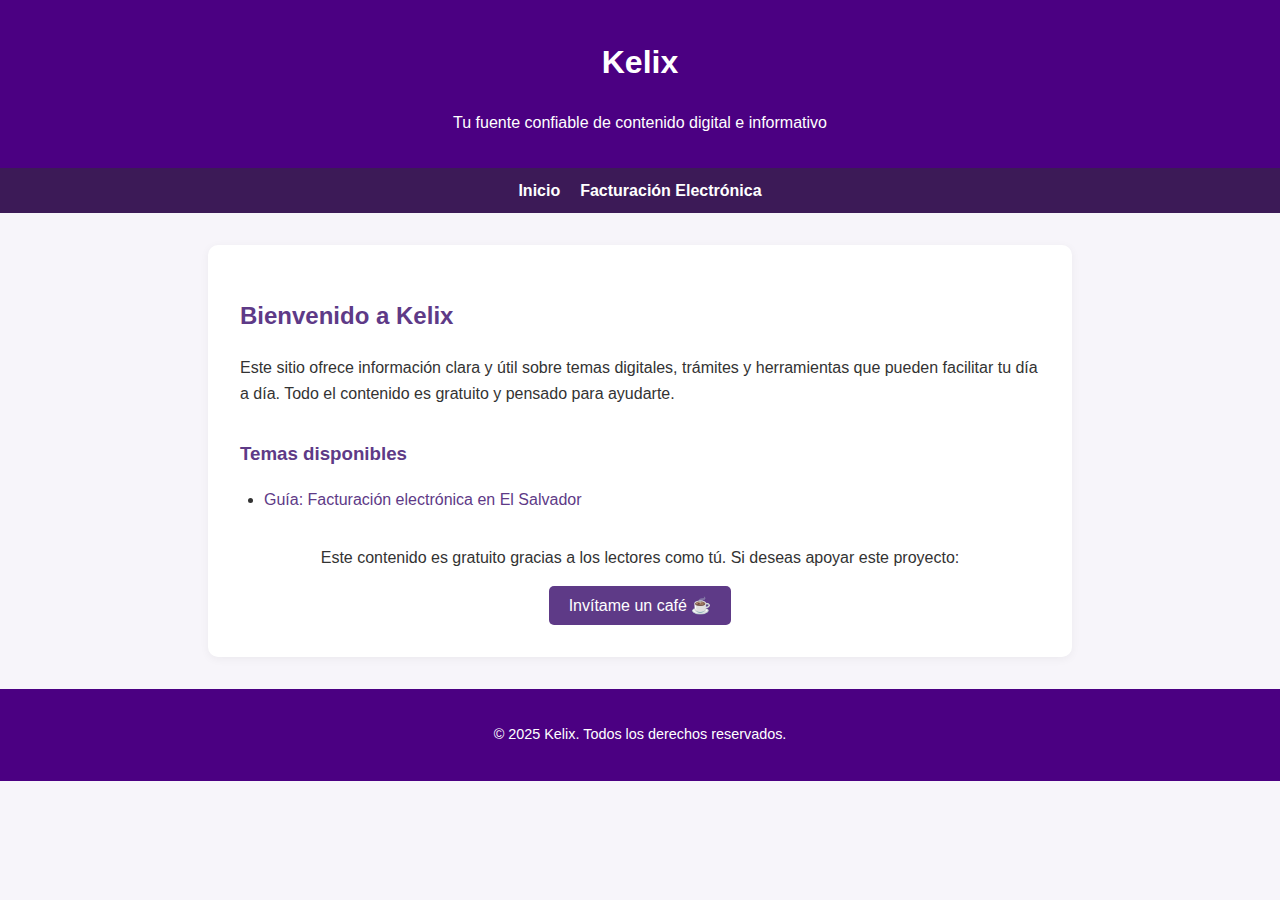
<file: index.html>
<!DOCTYPE html>
<html lang="es">
<head>
  <meta charset="UTF-8" />
  <meta name="viewport" content="width=device-width, initial-scale=1.0" />
  <meta name="description" content="Kelix - Página principal con acceso a contenidos útiles sobre temas digitales e informativos en El Salvador." />
  <title>Inicio - Kelix</title>
  <link rel="stylesheet" href="css/main.css" />
  <link rel="icon" href="favicon.ico" type="image/x-icon" />
</head>
<body>
  <header>
    <h1>Kelix</h1>
    <p>Tu fuente confiable de contenido digital e informativo</p>
  </header>

  <nav class="nav">
    <button class="menu-toggle" aria-label="Abrir menú">&#9776;</button>
    <ul class="nav-links">
      <li><a href="/index.html">Inicio</a></li>
      <li><a href="/facturacionElectronica.html">Facturación Electrónica</a></li>
    </ul>
  </nav>

  <main>
    <section>
      <h2>Bienvenido a Kelix</h2>
      <p>Este sitio ofrece información clara y útil sobre temas digitales, trámites y herramientas que pueden facilitar tu día a día. Todo el contenido es gratuito y pensado para ayudarte.</p>
    </section>

    <section>
      <h3>Temas disponibles</h3>
      <ul>
        <li><a href="facturacionElectronica.html">Guía: Facturación electrónica en El Salvador</a></li>
        <!-- Aquí puedes ir agregando más enlaces a nuevas páginas -->
      </ul>
    </section>

    <div class="donate">
      <p>Este contenido es gratuito gracias a los lectores como tú. Si deseas apoyar este proyecto:</p>
      <a href="https://www.paypal.com/donate/?hosted_button_id=7G6JJPDKYYNGJ" target="_blank">
        <button>Invítame un café ☕</button>
      </a>
    </div>
  </main>

  <footer>
    <p>&copy; 2025 Kelix. Todos los derechos reservados.</p>
  </footer>
</body>
</html>
</file>
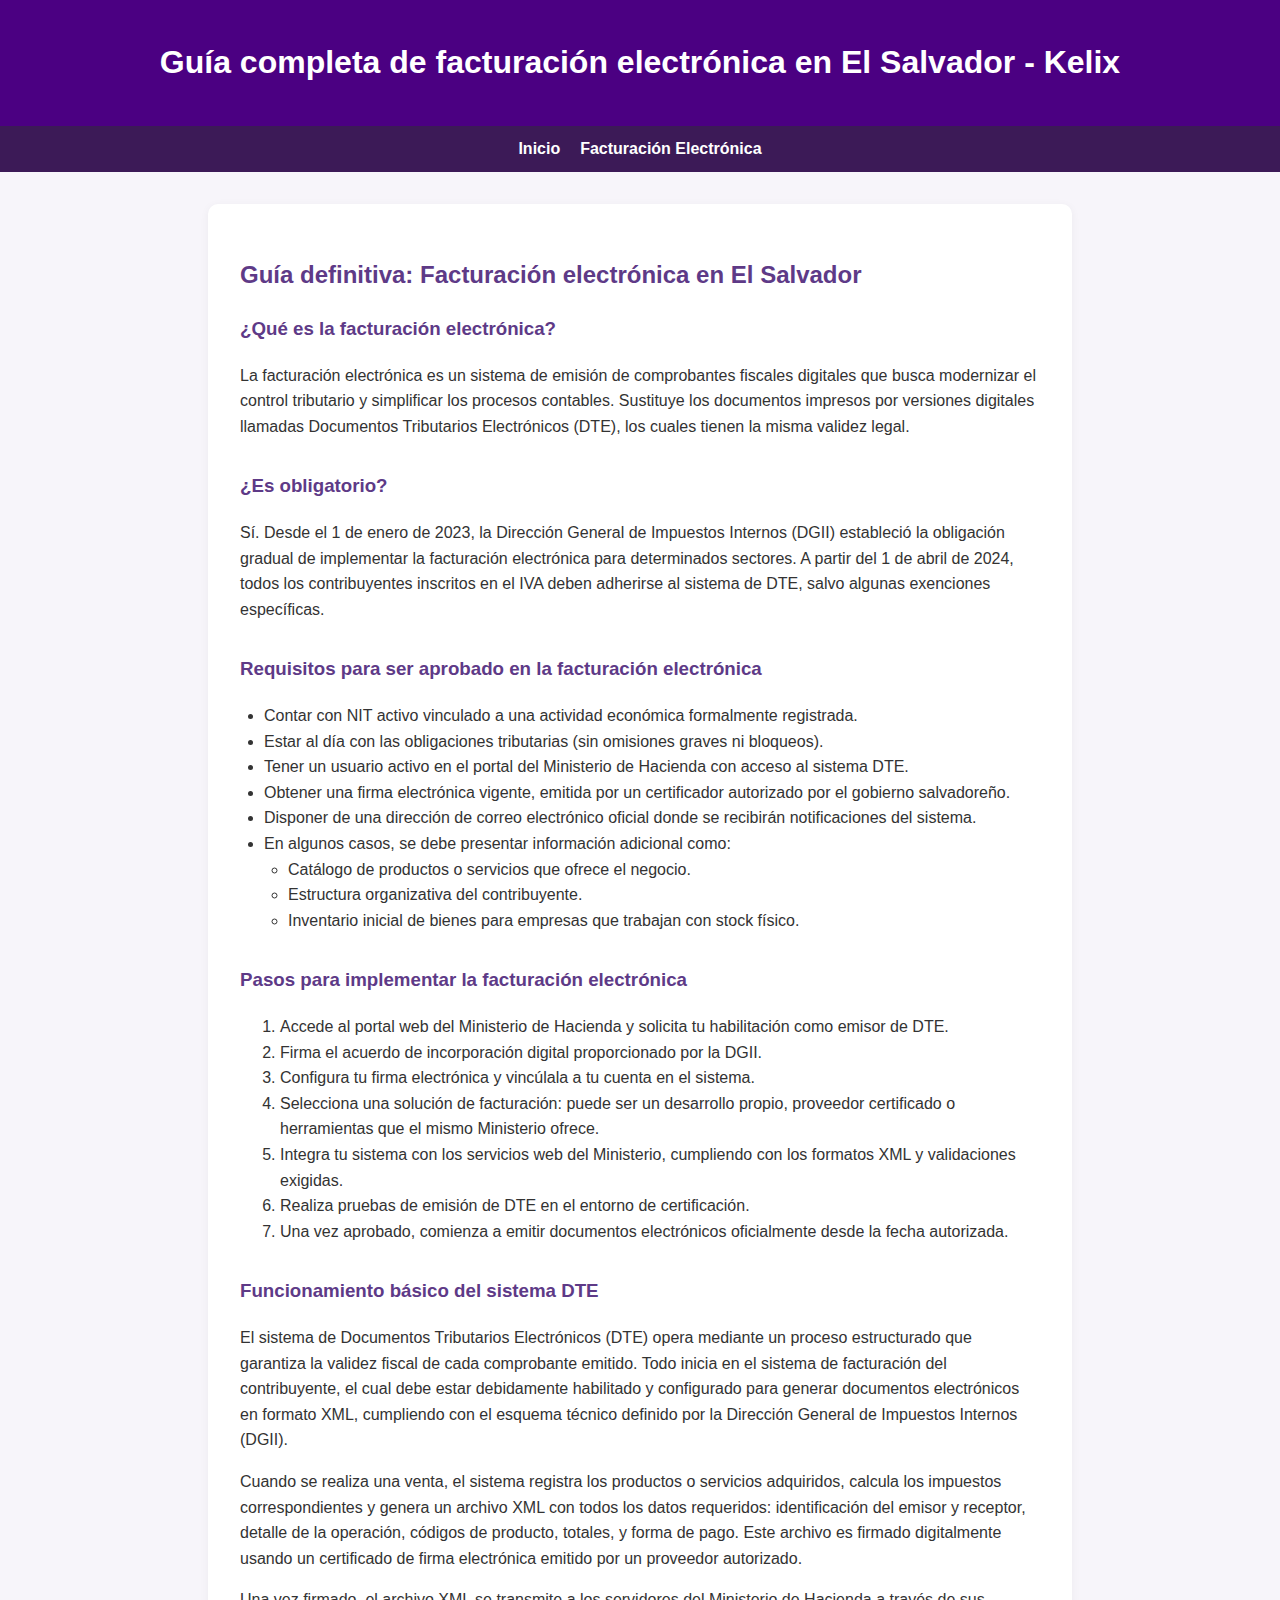
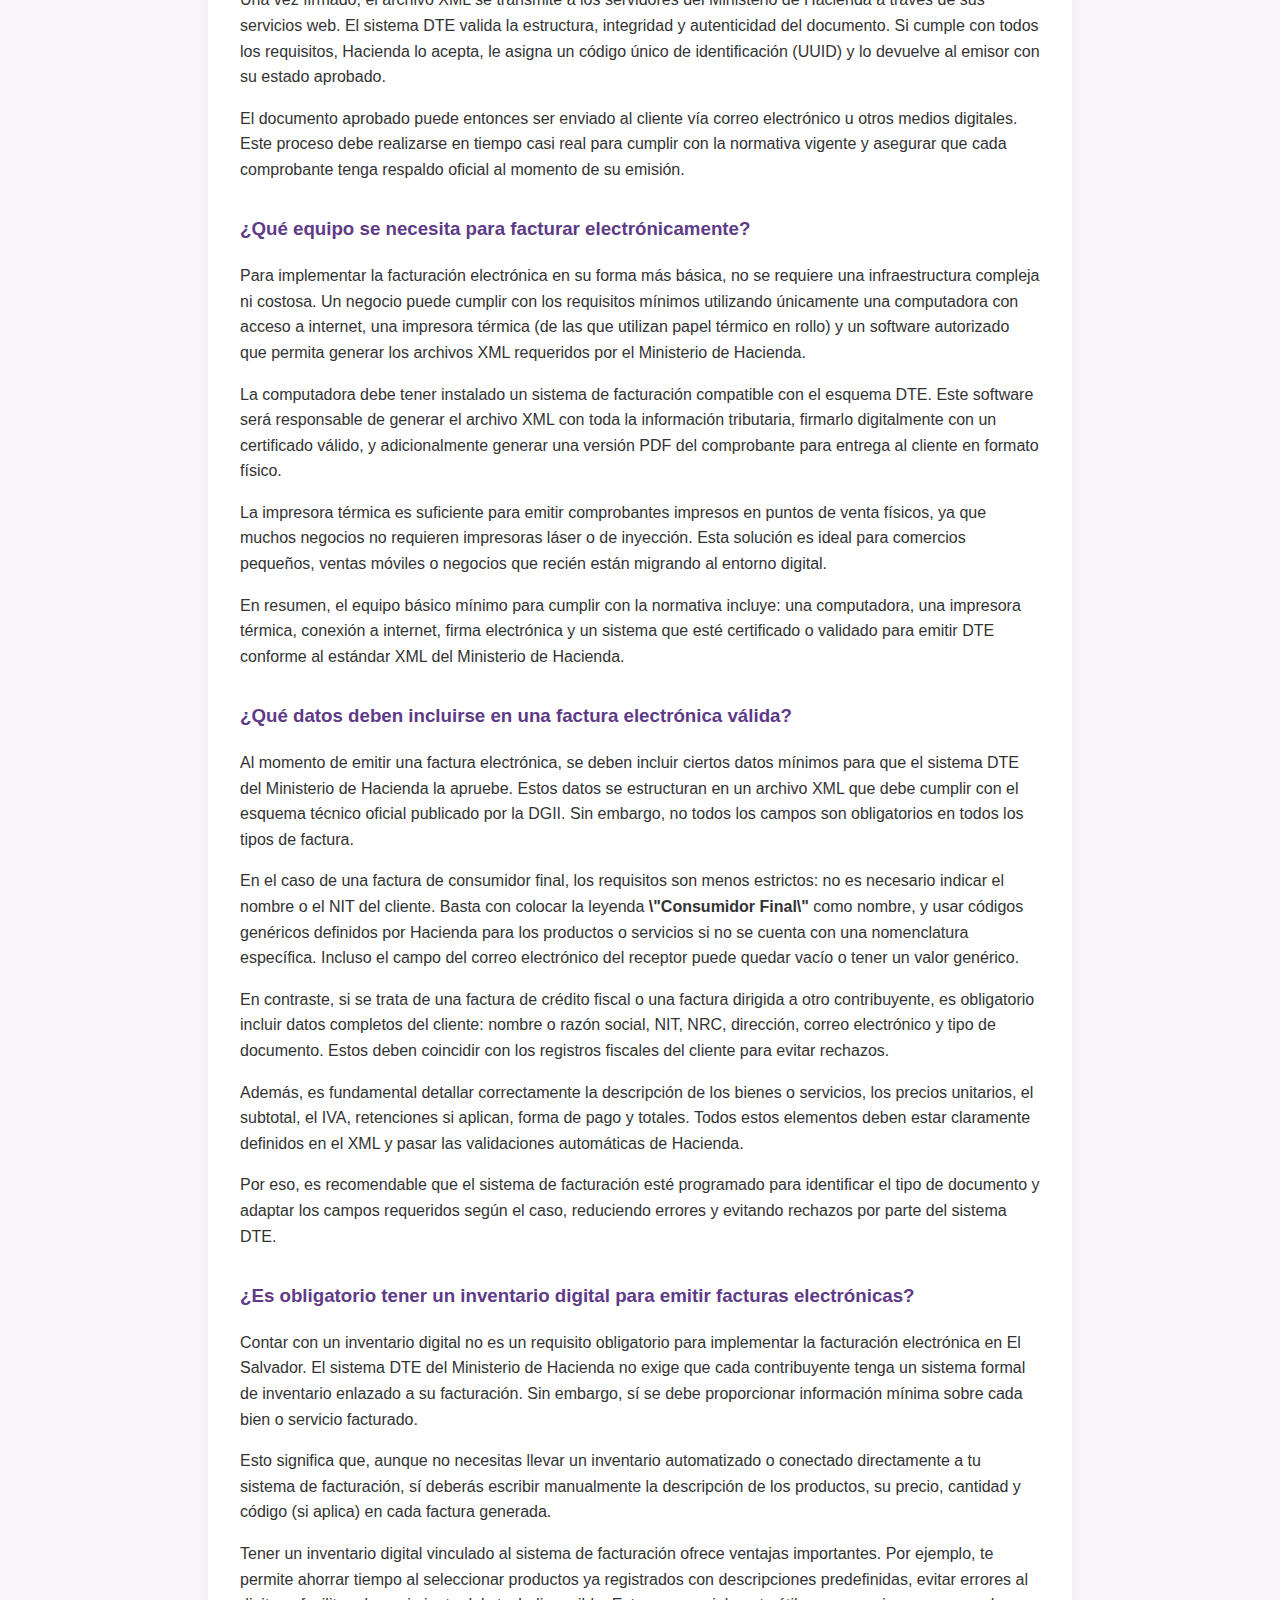
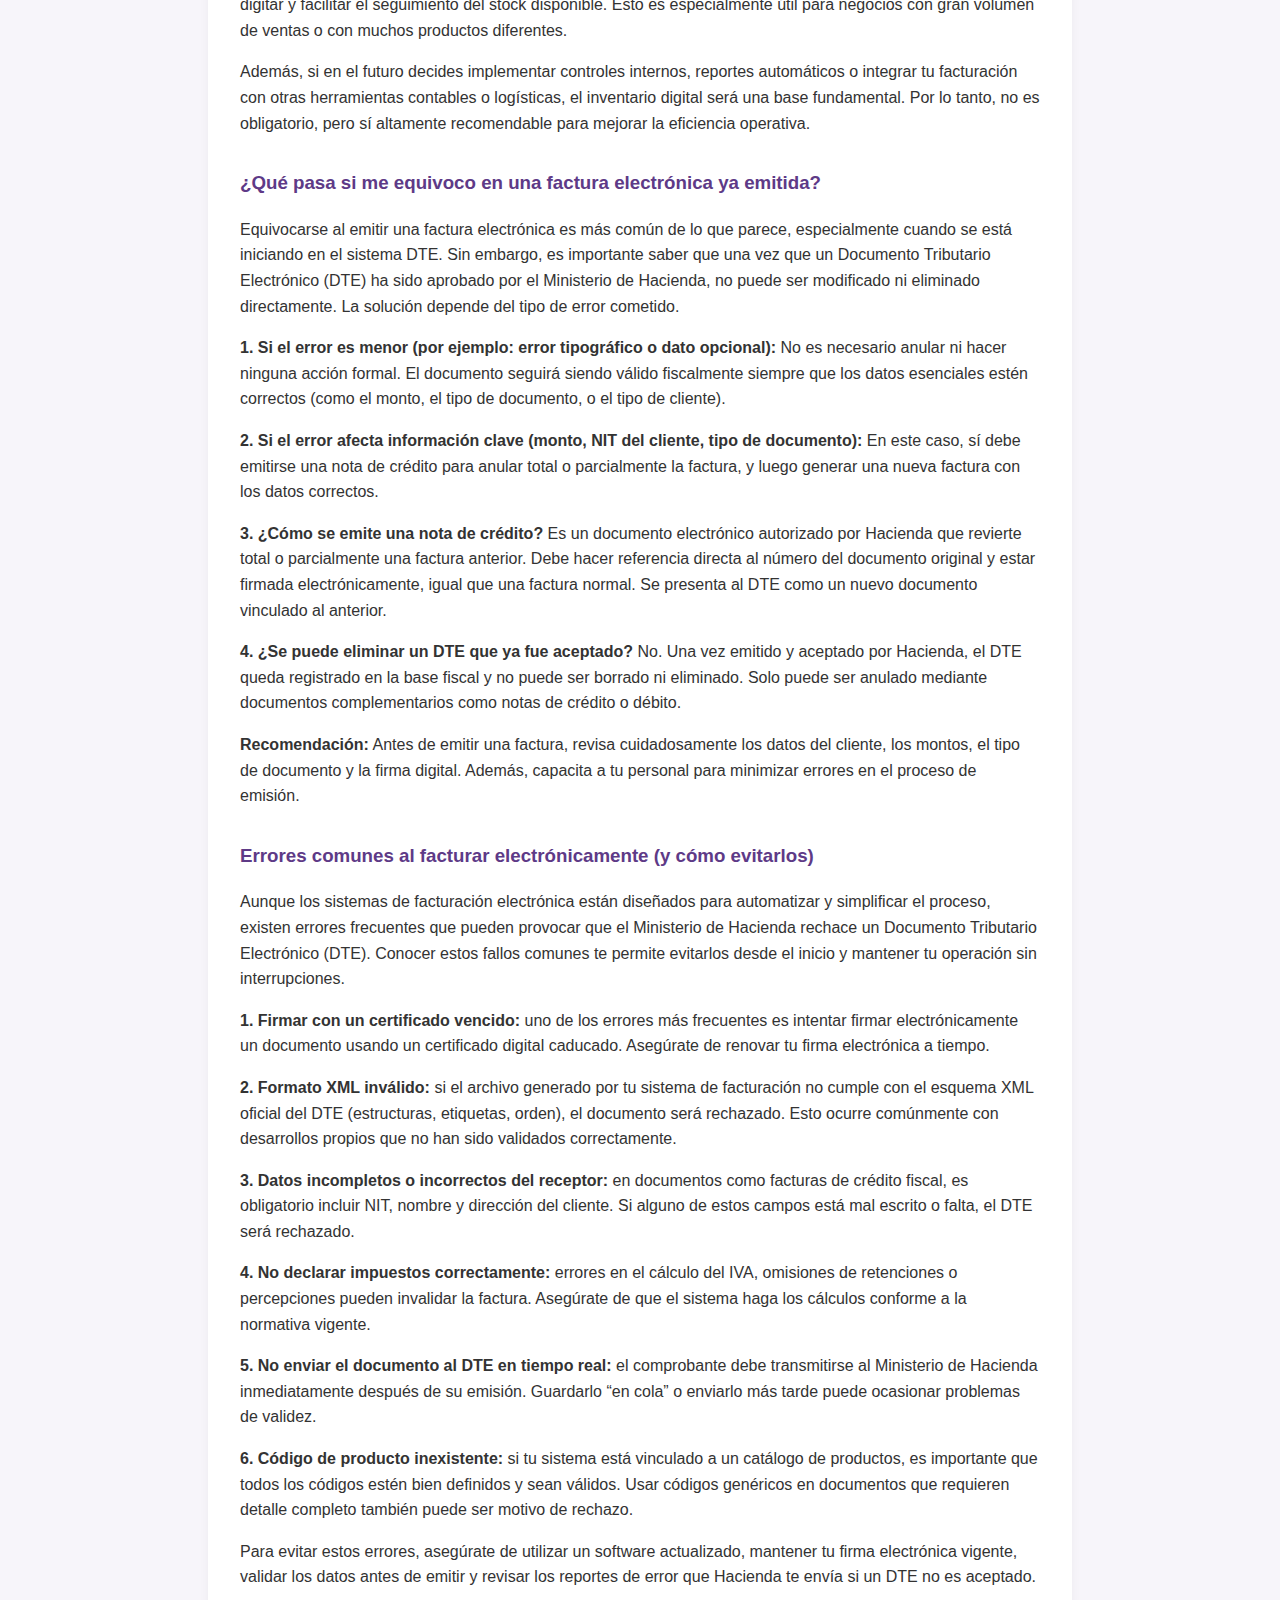
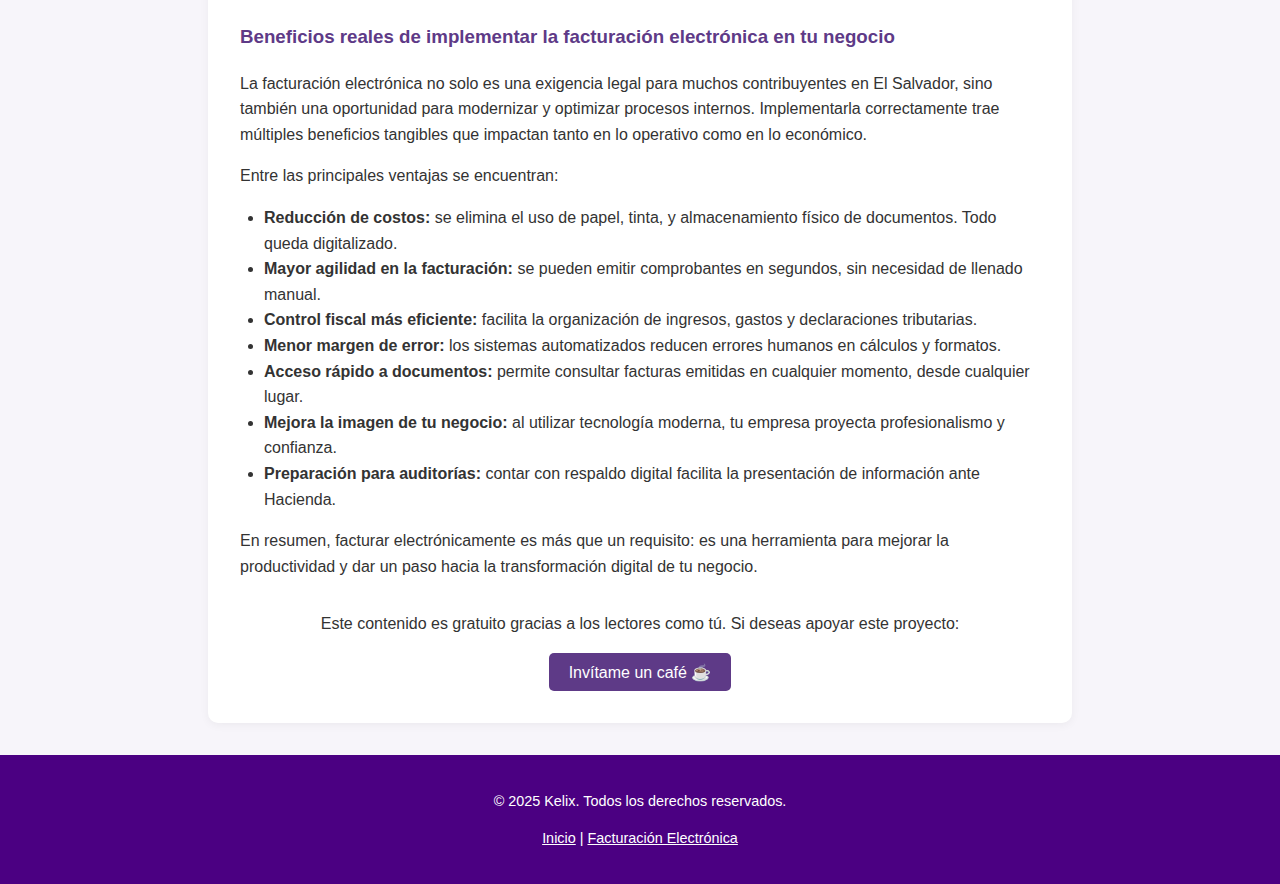
<file: facturacionElectronica.html>
<!DOCTYPE html>
<html lang="es">
<head>
  <meta charset="UTF-8">
  <meta name="viewport" content="width=device-width, initial-scale=1.0">
  <meta name="description" content="¿Debes implementar facturación electrónica en El Salvador? Esta guía te explica requisitos, pasos, errores comunes, beneficios y más. ¡Entiende el sistema DTE fácilmente!">
  <title>Guía: Facturación electrónica en El Salvador - Kelix</title>
  <link rel="stylesheet" href="css/main.css">
  <link rel="icon" href="favicon.ico" type="image/x-icon">
</head>
<body>
  <header>
    <h1>Guía completa de facturación electrónica en El Salvador - Kelix</h1>
  </header>

  <nav class="nav">
    <button class="menu-toggle" aria-label="Abrir menú">&#9776;</button>
    <ul class="nav-links">
      <li><a href="/index.html">Inicio</a></li>
      <li><a href="/facturacionElectronica.html">Facturación Electrónica</a></li>
    </ul>
  </nav>

  <main class="facturacion">
    <h2>Guía definitiva: Facturación electrónica en El Salvador</h2>

    <section>
      <h3>¿Qué es la facturación electrónica?</h3>
      <p>La facturación electrónica es un sistema de emisión de comprobantes fiscales digitales que busca modernizar el control tributario y simplificar los procesos contables. Sustituye los documentos impresos por versiones digitales llamadas Documentos Tributarios Electrónicos (DTE), los cuales tienen la misma validez legal.</p>
    </section>

    <section>
      <h3>¿Es obligatorio?</h3>
      <p>Sí. Desde el 1 de enero de 2023, la Dirección General de Impuestos Internos (DGII) estableció la obligación gradual de implementar la facturación electrónica para determinados sectores. A partir del 1 de abril de 2024, todos los contribuyentes inscritos en el IVA deben adherirse al sistema de DTE, salvo algunas exenciones específicas.</p>
    </section>

    <section>
      <h3>Requisitos para ser aprobado en la facturación electrónica</h3>
      <ul>
        <li>Contar con NIT activo vinculado a una actividad económica formalmente registrada.</li>
        <li>Estar al día con las obligaciones tributarias (sin omisiones graves ni bloqueos).</li>
        <li>Tener un usuario activo en el portal del Ministerio de Hacienda con acceso al sistema DTE.</li>
        <li>Obtener una firma electrónica vigente, emitida por un certificador autorizado por el gobierno salvadoreño.</li>
        <li>Disponer de una dirección de correo electrónico oficial donde se recibirán notificaciones del sistema.</li>
        <li>En algunos casos, se debe presentar información adicional como:
          <ul>
            <li>Catálogo de productos o servicios que ofrece el negocio.</li>
            <li>Estructura organizativa del contribuyente.</li>
            <li>Inventario inicial de bienes para empresas que trabajan con stock físico.</li>
          </ul>
        </li>
      </ul>
    </section>

    <section>
      <h3>Pasos para implementar la facturación electrónica</h3>
      <ol>
        <li>Accede al portal web del Ministerio de Hacienda y solicita tu habilitación como emisor de DTE.</li>
        <li>Firma el acuerdo de incorporación digital proporcionado por la DGII.</li>
        <li>Configura tu firma electrónica y vincúlala a tu cuenta en el sistema.</li>
        <li>Selecciona una solución de facturación: puede ser un desarrollo propio, proveedor certificado o herramientas que el mismo Ministerio ofrece.</li>
        <li>Integra tu sistema con los servicios web del Ministerio, cumpliendo con los formatos XML y validaciones exigidas.</li>
        <li>Realiza pruebas de emisión de DTE en el entorno de certificación.</li>
        <li>Una vez aprobado, comienza a emitir documentos electrónicos oficialmente desde la fecha autorizada.</li>
      </ol>
    </section>

   <section>
      <h3>Funcionamiento básico del sistema DTE</h3>
      <p>El sistema de Documentos Tributarios Electrónicos (DTE) opera mediante un proceso estructurado que garantiza la validez fiscal de cada comprobante emitido. Todo inicia en el sistema de facturación del contribuyente, el cual debe estar debidamente habilitado y configurado para generar documentos electrónicos en formato XML, cumpliendo con el esquema técnico definido por la Dirección General de Impuestos Internos (DGII).</p>
      <p>Cuando se realiza una venta, el sistema registra los productos o servicios adquiridos, calcula los impuestos correspondientes y genera un archivo XML con todos los datos requeridos: identificación del emisor y receptor, detalle de la operación, códigos de producto, totales, y forma de pago. Este archivo es firmado digitalmente usando un certificado de firma electrónica emitido por un proveedor autorizado.</p>
      <p>Una vez firmado, el archivo XML se transmite a los servidores del Ministerio de Hacienda a través de sus servicios web. El sistema DTE valida la estructura, integridad y autenticidad del documento. Si cumple con todos los requisitos, Hacienda lo acepta, le asigna un código único de identificación (UUID) y lo devuelve al emisor con su estado aprobado.</p>
      <p>El documento aprobado puede entonces ser enviado al cliente vía correo electrónico u otros medios digitales. Este proceso debe realizarse en tiempo casi real para cumplir con la normativa vigente y asegurar que cada comprobante tenga respaldo oficial al momento de su emisión.</p>
    </section>

    <section>
    <h3>¿Qué equipo se necesita para facturar electrónicamente?</h3>
    <p>Para implementar la facturación electrónica en su forma más básica, no se requiere una infraestructura compleja ni costosa. Un negocio puede cumplir con los requisitos mínimos utilizando únicamente una computadora con acceso a internet, una impresora térmica (de las que utilizan papel térmico en rollo) y un software autorizado que permita generar los archivos XML requeridos por el Ministerio de Hacienda.</p>
    <p>La computadora debe tener instalado un sistema de facturación compatible con el esquema DTE. Este software será responsable de generar el archivo XML con toda la información tributaria, firmarlo digitalmente con un certificado válido, y adicionalmente generar una versión PDF del comprobante para entrega al cliente en formato físico.</p>
    <p>La impresora térmica es suficiente para emitir comprobantes impresos en puntos de venta físicos, ya que muchos negocios no requieren impresoras láser o de inyección. Esta solución es ideal para comercios pequeños, ventas móviles o negocios que recién están migrando al entorno digital.</p>
    <p>En resumen, el equipo básico mínimo para cumplir con la normativa incluye: una computadora, una impresora térmica, conexión a internet, firma electrónica y un sistema que esté certificado o validado para emitir DTE conforme al estándar XML del Ministerio de Hacienda.</p>
    </section>

    <section>
      <h3>¿Qué datos deben incluirse en una factura electrónica válida?</h3>
      <p>Al momento de emitir una factura electrónica, se deben incluir ciertos datos mínimos para que el sistema DTE del Ministerio de Hacienda la apruebe. Estos datos se estructuran en un archivo XML que debe cumplir con el esquema técnico oficial publicado por la DGII. Sin embargo, no todos los campos son obligatorios en todos los tipos de factura.</p>
      <p>En el caso de una factura de consumidor final, los requisitos son menos estrictos: no es necesario indicar el nombre o el NIT del cliente. Basta con colocar la leyenda <strong>\"Consumidor Final\"</strong> como nombre, y usar códigos genéricos definidos por Hacienda para los productos o servicios si no se cuenta con una nomenclatura específica. Incluso el campo del correo electrónico del receptor puede quedar vacío o tener un valor genérico.</p>
      <p>En contraste, si se trata de una factura de crédito fiscal o una factura dirigida a otro contribuyente, es obligatorio incluir datos completos del cliente: nombre o razón social, NIT, NRC, dirección, correo electrónico y tipo de documento. Estos deben coincidir con los registros fiscales del cliente para evitar rechazos.</p>
      <p>Además, es fundamental detallar correctamente la descripción de los bienes o servicios, los precios unitarios, el subtotal, el IVA, retenciones si aplican, forma de pago y totales. Todos estos elementos deben estar claramente definidos en el XML y pasar las validaciones automáticas de Hacienda.</p>
      <p>Por eso, es recomendable que el sistema de facturación esté programado para identificar el tipo de documento y adaptar los campos requeridos según el caso, reduciendo errores y evitando rechazos por parte del sistema DTE.</p>
    </section>

    <section>
      <h3>¿Es obligatorio tener un inventario digital para emitir facturas electrónicas?</h3>
      <p>Contar con un inventario digital no es un requisito obligatorio para implementar la facturación electrónica en El Salvador. El sistema DTE del Ministerio de Hacienda no exige que cada contribuyente tenga un sistema formal de inventario enlazado a su facturación. Sin embargo, sí se debe proporcionar información mínima sobre cada bien o servicio facturado.</p>
      <p>Esto significa que, aunque no necesitas llevar un inventario automatizado o conectado directamente a tu sistema de facturación, sí deberás escribir manualmente la descripción de los productos, su precio, cantidad y código (si aplica) en cada factura generada.</p>
      <p>Tener un inventario digital vinculado al sistema de facturación ofrece ventajas importantes. Por ejemplo, te permite ahorrar tiempo al seleccionar productos ya registrados con descripciones predefinidas, evitar errores al digitar y facilitar el seguimiento del stock disponible. Esto es especialmente útil para negocios con gran volumen de ventas o con muchos productos diferentes.</p>
      <p>Además, si en el futuro decides implementar controles internos, reportes automáticos o integrar tu facturación con otras herramientas contables o logísticas, el inventario digital será una base fundamental. Por lo tanto, no es obligatorio, pero sí altamente recomendable para mejorar la eficiencia operativa.</p>
    </section>

    <section>
      <h3>¿Qué pasa si me equivoco en una factura electrónica ya emitida?</h3>
      <p>Equivocarse al emitir una factura electrónica es más común de lo que parece, especialmente cuando se está iniciando en el sistema DTE. Sin embargo, es importante saber que una vez que un Documento Tributario Electrónico (DTE) ha sido aprobado por el Ministerio de Hacienda, no puede ser modificado ni eliminado directamente. La solución depende del tipo de error cometido.</p>
      <p><strong>1. Si el error es menor (por ejemplo: error tipográfico o dato opcional):</strong> No es necesario anular ni hacer ninguna acción formal. El documento seguirá siendo válido fiscalmente siempre que los datos esenciales estén correctos (como el monto, el tipo de documento, o el tipo de cliente).</p>
      <p><strong>2. Si el error afecta información clave (monto, NIT del cliente, tipo de documento):</strong> En este caso, sí debe emitirse una nota de crédito para anular total o parcialmente la factura, y luego generar una nueva factura con los datos correctos.</p>
      <p><strong>3. ¿Cómo se emite una nota de crédito?</strong> Es un documento electrónico autorizado por Hacienda que revierte total o parcialmente una factura anterior. Debe hacer referencia directa al número del documento original y estar firmada electrónicamente, igual que una factura normal. Se presenta al DTE como un nuevo documento vinculado al anterior.</p>
      <p><strong>4. ¿Se puede eliminar un DTE que ya fue aceptado?</strong> No. Una vez emitido y aceptado por Hacienda, el DTE queda registrado en la base fiscal y no puede ser borrado ni eliminado. Solo puede ser anulado mediante documentos complementarios como notas de crédito o débito.</p>
      <p><strong>Recomendación:</strong> Antes de emitir una factura, revisa cuidadosamente los datos del cliente, los montos, el tipo de documento y la firma digital. Además, capacita a tu personal para minimizar errores en el proceso de emisión.</p>
    </section>

    <section>
      <h3>Errores comunes al facturar electrónicamente (y cómo evitarlos)</h3>
      <p>Aunque los sistemas de facturación electrónica están diseñados para automatizar y simplificar el proceso, existen errores frecuentes que pueden provocar que el Ministerio de Hacienda rechace un Documento Tributario Electrónico (DTE). Conocer estos fallos comunes te permite evitarlos desde el inicio y mantener tu operación sin interrupciones.</p>
      <p><strong>1. Firmar con un certificado vencido:</strong> uno de los errores más frecuentes es intentar firmar electrónicamente un documento usando un certificado digital caducado. Asegúrate de renovar tu firma electrónica a tiempo.</p>
      <p><strong>2. Formato XML inválido:</strong> si el archivo generado por tu sistema de facturación no cumple con el esquema XML oficial del DTE (estructuras, etiquetas, orden), el documento será rechazado. Esto ocurre comúnmente con desarrollos propios que no han sido validados correctamente.</p>
      <p><strong>3. Datos incompletos o incorrectos del receptor:</strong> en documentos como facturas de crédito fiscal, es obligatorio incluir NIT, nombre y dirección del cliente. Si alguno de estos campos está mal escrito o falta, el DTE será rechazado.</p>
      <p><strong>4. No declarar impuestos correctamente:</strong> errores en el cálculo del IVA, omisiones de retenciones o percepciones pueden invalidar la factura. Asegúrate de que el sistema haga los cálculos conforme a la normativa vigente.</p>
      <p><strong>5. No enviar el documento al DTE en tiempo real:</strong> el comprobante debe transmitirse al Ministerio de Hacienda inmediatamente después de su emisión. Guardarlo “en cola” o enviarlo más tarde puede ocasionar problemas de validez.</p>
      <p><strong>6. Código de producto inexistente:</strong> si tu sistema está vinculado a un catálogo de productos, es importante que todos los códigos estén bien definidos y sean válidos. Usar códigos genéricos en documentos que requieren detalle completo también puede ser motivo de rechazo.</p>
      <p>Para evitar estos errores, asegúrate de utilizar un software actualizado, mantener tu firma electrónica vigente, validar los datos antes de emitir y revisar los reportes de error que Hacienda te envía si un DTE no es aceptado.</p>
    </section>

    <section>
      <h3>Beneficios reales de implementar la facturación electrónica en tu negocio</h3>
      <p>La facturación electrónica no solo es una exigencia legal para muchos contribuyentes en El Salvador, sino también una oportunidad para modernizar y optimizar procesos internos. Implementarla correctamente trae múltiples beneficios tangibles que impactan tanto en lo operativo como en lo económico.</p>

      <p>Entre las principales ventajas se encuentran:</p>
      <ul>
        <li><strong>Reducción de costos:</strong> se elimina el uso de papel, tinta, y almacenamiento físico de documentos. Todo queda digitalizado.</li>
        <li><strong>Mayor agilidad en la facturación:</strong> se pueden emitir comprobantes en segundos, sin necesidad de llenado manual.</li>
        <li><strong>Control fiscal más eficiente:</strong> facilita la organización de ingresos, gastos y declaraciones tributarias.</li>
        <li><strong>Menor margen de error:</strong> los sistemas automatizados reducen errores humanos en cálculos y formatos.</li>
        <li><strong>Acceso rápido a documentos:</strong> permite consultar facturas emitidas en cualquier momento, desde cualquier lugar.</li>
        <li><strong>Mejora la imagen de tu negocio:</strong> al utilizar tecnología moderna, tu empresa proyecta profesionalismo y confianza.</li>
        <li><strong>Preparación para auditorías:</strong> contar con respaldo digital facilita la presentación de información ante Hacienda.</li>
      </ul>

      <p>En resumen, facturar electrónicamente es más que un requisito: es una herramienta para mejorar la productividad y dar un paso hacia la transformación digital de tu negocio.</p>
    </section>

      

    <div class="donate">
      <p>Este contenido es gratuito gracias a los lectores como tú. Si deseas apoyar este proyecto:</p>
      <a href="https://www.paypal.com/donate/?hosted_button_id=7G6JJPDKYYNGJ" target="_blank">
        <button>Invítame un café ☕</button>
      </a>
    </div>
  </main>

 <footer>
  <p>&copy; 2025 Kelix. Todos los derechos reservados.</p>
  <p><a href="index.html">Inicio</a> | <a href="facturacionElectronica.html">Facturación Electrónica</a></p>
</footer>
</body>
</html>
</file>
<file: css/main.css>
/* main.css - Estilos generales para Kelix */

:root {
  --color-principal: #5e3a87; /* morado oscuro */
  --color-acento: #a586d5;    /* morado suave */
  --color-texto: #333;
  --color-fondo: #f7f5fa;
  --color-blanco: #fff;
  --color-footer: #2e2144;
}

body {
  font-family: 'Segoe UI', Tahoma, Geneva, Verdana, sans-serif;
  margin: 0;
  padding: 0;
  background-color: var(--color-fondo);
  color: var(--color-texto);
  line-height: 1.6;
}

header, footer {
  background-color: var(--color-principal);
  color: var(--color-blanco);
  padding: 1em 0;
  text-align: center;
}

header {
  background-color: #4b0082; /* fondo morado oscuro */
  color: #ffffff; /* texto blanco */
}

header h1,
header p {
  color: #ffffff; /* blanco o gris claro para contraste */
}

main {
  max-width: 800px;
  margin: 2em auto;
  background-color: var(--color-blanco);
  padding: 2em;
  box-shadow: 0 2px 10px rgba(0,0,0,0.05);
  border-radius: 10px;
}

h1, h2, h3 {
  color: var(--color-principal);
}

section {
  margin-bottom: 2em;
}

button {
  background-color: var(--color-principal);
  color: var(--color-blanco);
  border: none;
  padding: 0.6em 1.2em;
  border-radius: 5px;
  cursor: pointer;
  font-size: 1em;
  transition: background-color 0.3s ease;
}

button:hover {
  background-color: var(--color-acento);
}

a {
  color: var(--color-principal);
  text-decoration: none;
}

a:hover {
  text-decoration: underline;
}

ul {
  padding-left: 1.5em;
}

.donate {
  text-align: center;
  margin-top: 2em;
}

@media (max-width: 600px) {
  main {
    padding: 1em;
    margin: 1em;
  }
  button {
    width: 100%;
  }
}

footer {
  background-color: #4b0082; /* morado oscuro */
  color: #ffffff; /* texto blanco */
  text-align: center;
  padding: 20px;
  font-size: 0.9rem;
}

footer a {
  color: #ffffff; /* enlaces blancos */
  text-decoration: underline;
}

footer a:hover {
  color: #ccccff; /* tono lavanda al pasar el mouse */
}

.nav {
  background-color: #3c1a57;
  padding: 10px;
  text-align: center;
}

.nav-links {
  list-style: none;
  padding: 0;
  margin: 0;
  display: flex;
  gap: 20px;
  justify-content: center;
}

.nav-links a {
  color: white;
  text-decoration: none;
  font-weight: bold;
}

.menu-toggle {
  display: none;
  background: none;
  border: none;
  font-size: 28px;
  color: white;
  cursor: pointer;
}

/* Responsive */
@media (max-width: 768px) {
  .nav-links {
    display: none;
    flex-direction: column;
    gap: 10px;
    background-color: #3c1a57;
    padding: 10px;
  }

  .menu-toggle {
    display: block;
    margin-bottom: 10px;
  }

  .nav.open .nav-links {
    display: flex;
  }
}
</file>
